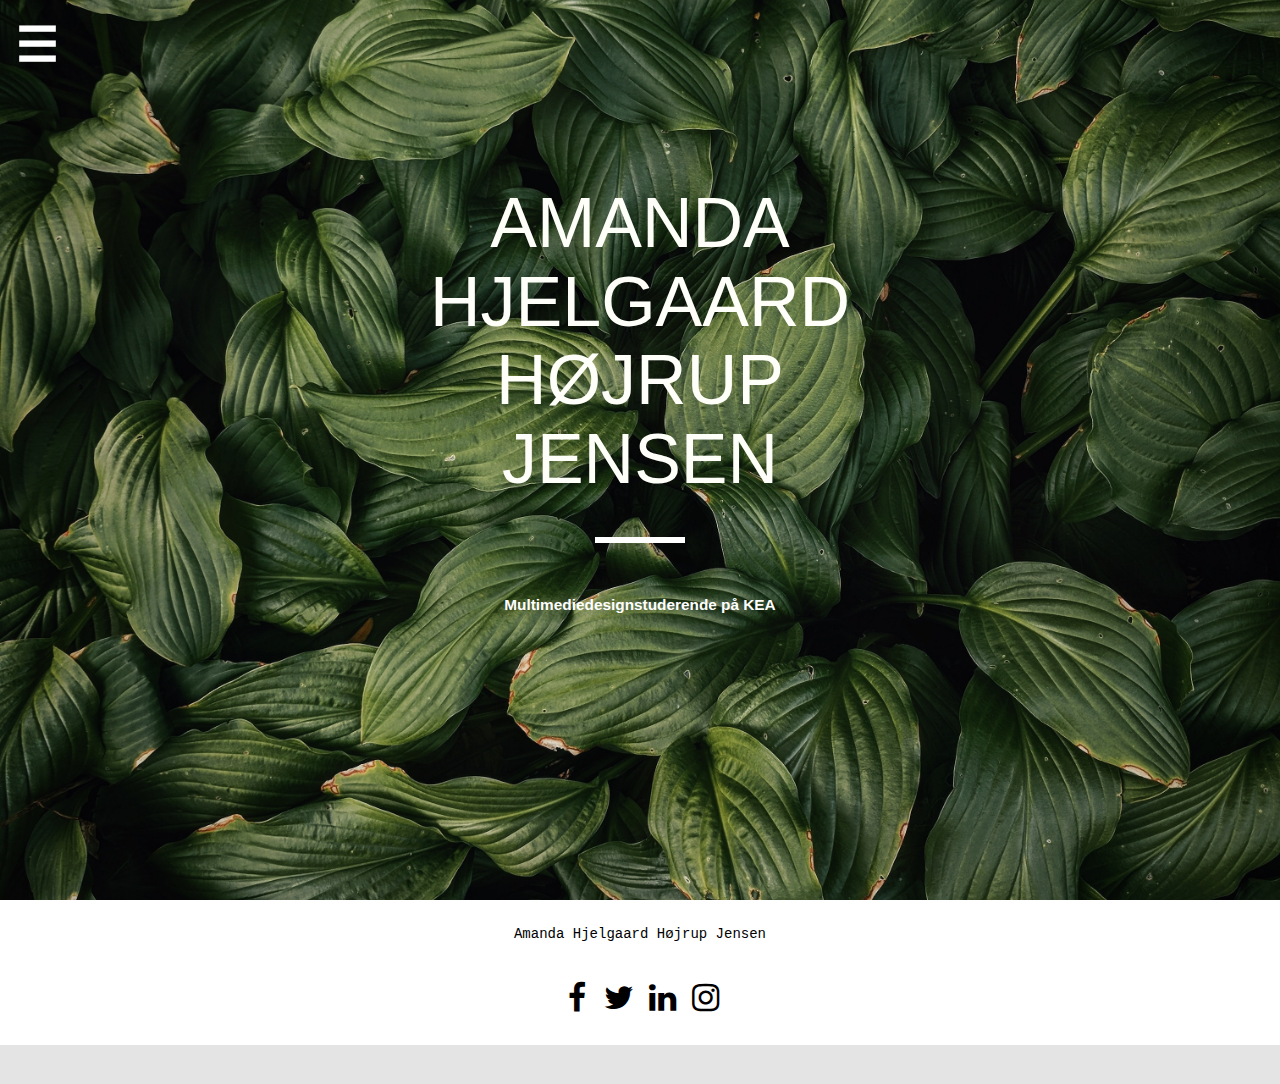
<file: eksamensopgave/index.html>
<!DOCTYPE html>
<html lang="da">
  <head>
    <meta charset="UTF-8" />
    <meta http-equiv="X-UA-Compatible" content="IE=edge" />
    <meta name="viewport" content="width=device-width, initial-scale=1.0" />
    <title>Eksamensprojekt</title>
    <link rel="stylesheet" href="style.css" />
    <link rel="icon" href="billeder/SVG/a.png" />
    <link
      rel="stylesheet"
      href="https://stackpath.bootstrapcdn.com/font-awesome/4.7.0/css/font-awesome.min.css"
    />
  </head>
  <body>
    <header class="menu_color">
      <nav class="menu">
        <a href="index.html">Forside</a>
        <a href="side2.html">Om mig</a>
        <a href="projekter.html">Portfolio</a>
      </nav>
      <nav id="open" class="menu_knap">☰</nav>
      <nav id="close" class="menu_knap hide">X</nav>
    </header>

    <section id="first_section">
      <div class="section_wrapper">
        <div class="boxed">
          <h1>AMANDA HJELGAARD HØJRUP JENSEN</h1>
          <div id="line1" class="line"></div>
          <h2>Multimediedesignstuderende på KEA</h2>
        </div>
      </div>
    </section>

    <section id="second_section">
      <div class="section_wrapper">
        <div class="col">
          <div class="element_1"></div>
        </div>
      </div>
    </section>

    <footer>
      <div class="footer-content">
        <p>Amanda Hjelgaard Højrup Jensen</p>
        <ul class="socials">
          <li>
            <a href="https://www.facebook.com/amanda.jensen.988711/"
              ><i class="fa fa-facebook"></i
            ></a>
          </li>
          <li>
            <a href="https://twitter.com/amandahjelgaard"
              ><i class="fa fa-twitter"></i
            ></a>
          </li>
          <li>
            <a
              href="https://dk.linkedin.com/in/amanda-hjelgaard-h%C3%B8jrup-jensen-8540b719a"
              ><i class="fa fa-linkedin"></i
            ></a>
          </li>
          <li>
            <a href="https://www.instagram.com/amandahhjelgaard/"
              ><i class="fa fa-instagram"></i
            ></a>
          </li>
        </ul>
      </div>
      <div class="footer-bottom"></div>
    </footer>

    <script src="java.js"></script>
  </body>
</html>
</file>
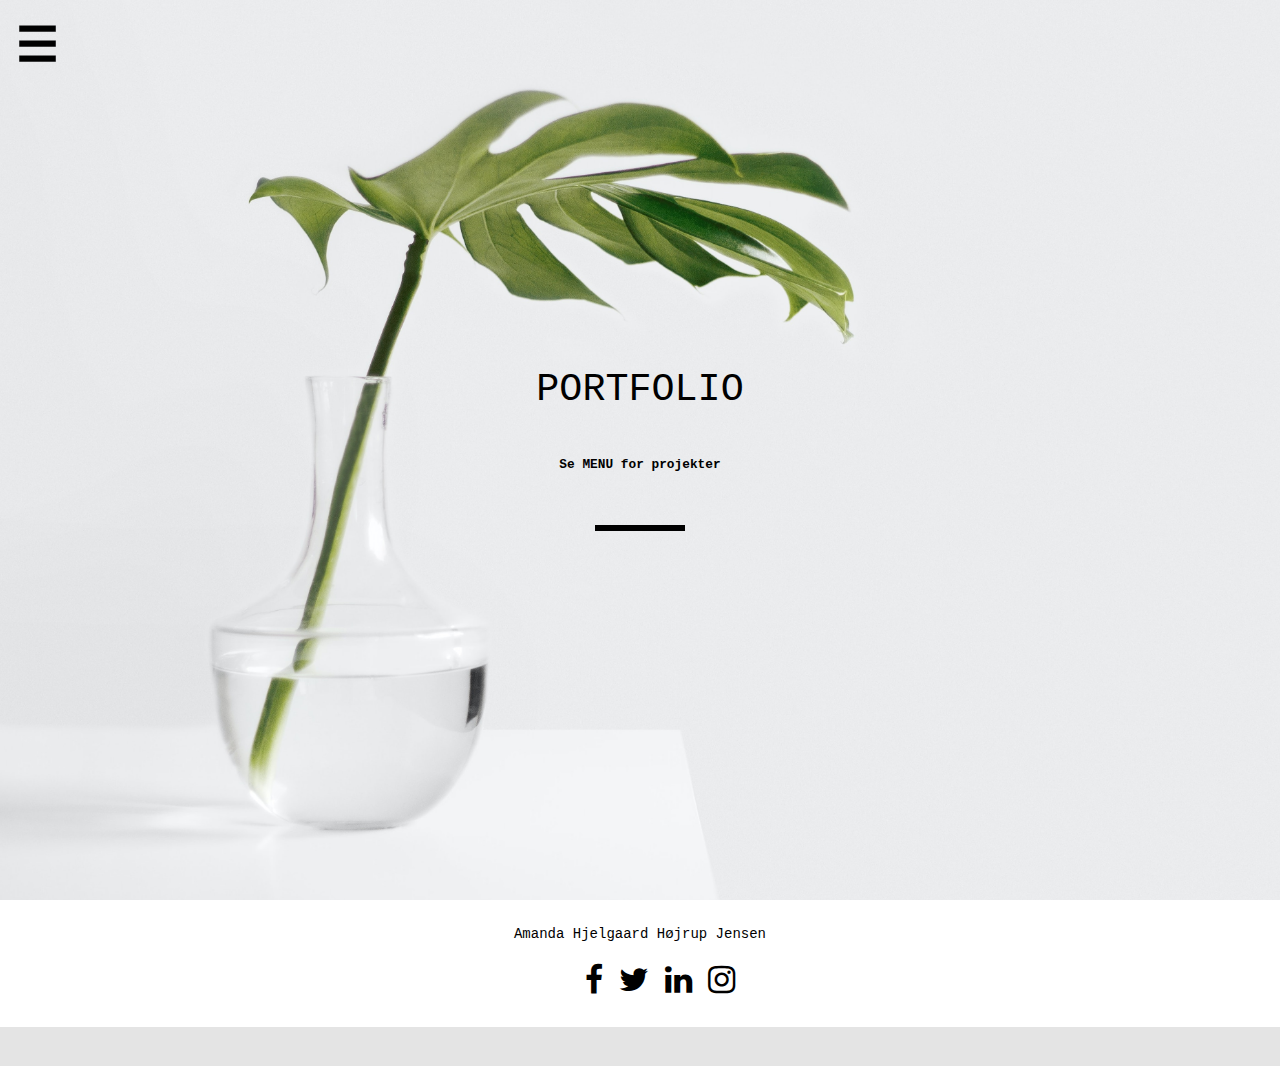
<file: eksamensopgave/projekter.html>
<!DOCTYPE html>
<html lang="en">
  <head>
    <meta charset="UTF-8" />
    <meta http-equiv="X-UA-Compatible" content="IE=edge" />
    <meta name="viewport" content="width=device-width, initial-scale=1.0" />
    <title>Portfolio</title>
    <!-- <link rel="stylesheet" href="style.css" /> -->
    <link rel="stylesheet" href="projekter.css" />
    <link rel="icon" href="billeder/SVG/a.png" />
    <link
      rel="stylesheet"
      href="https://stackpath.bootstrapcdn.com/font-awesome/4.7.0/css/font-awesome.min.css"
    />
  </head>
  <body>
    <header class="menu_color">
      <nav class="menu">
        <a href="index.html">Forside</a>
        <a href="side2.html">Om mig</a>
        <a href="side3.html">Grundlæggende HTML</a>
        <a href="side4.html">Grundlæggende UX</a>
        <a href="side5.html">Grundlæggende Animation</a>
        <a href="side6.html">Grundlæggende Indhold</a>
      </nav>
      <nav id="open" class="menu_knap">☰</nav>
      <nav id="close" class="menu_knap hide">X</nav>
    </header>
    <main></main>
    <section id="first_section">
      <div class="section_wrapper">
        <div class="boxed">
          <h1>PORTFOLIO</h1>
          <h2>Se MENU for projekter</h2>
          <!-- <h2>Se MENU for projekter</h2> -->
          <div id="line1" class="line"></div>
        </div>
      </div>
    </section>

    <footer>
      <div class="footer-content">
        <p>Amanda Hjelgaard Højrup Jensen</p>
        <ul class="socials">
          <li>
            <a href="https://www.facebook.com/amanda.jensen.988711/"
              ><i class="fa fa-facebook"></i
            ></a>
          </li>
          <li>
            <a href="https://twitter.com/amandahjelgaard"
              ><i class="fa fa-twitter"></i
            ></a>
          </li>
          <li>
            <a
              href="https://dk.linkedin.com/in/amanda-hjelgaard-h%C3%B8jrup-jensen-8540b719a"
              ><i class="fa fa-linkedin"></i
            ></a>
          </li>
          <li>
            <a href="https://www.instagram.com/amandahhjelgaard/"
              ><i class="fa fa-instagram"></i
            ></a>
          </li>
        </ul>
      </div>
      <div class="footer-bottom"></div>
    </footer>

    <script src="java.js"></script>
  </body>
</html>
</file>
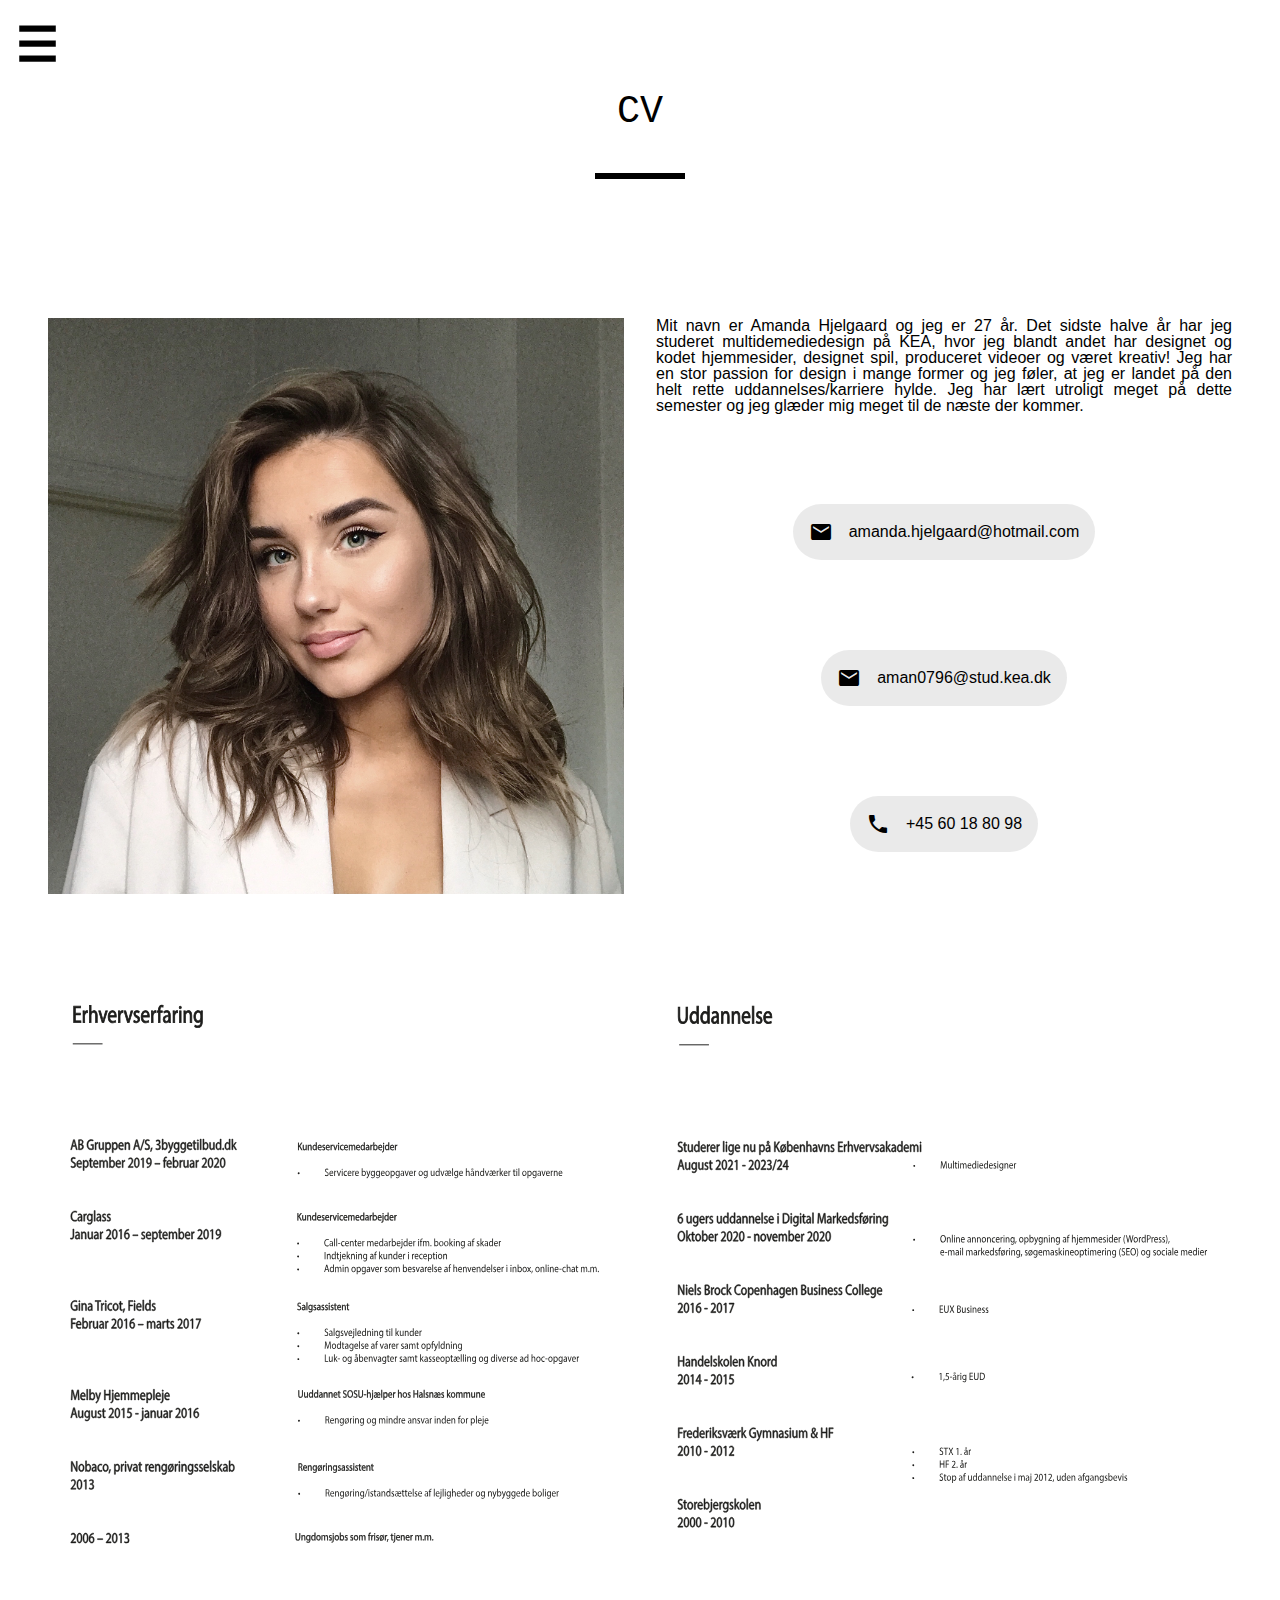
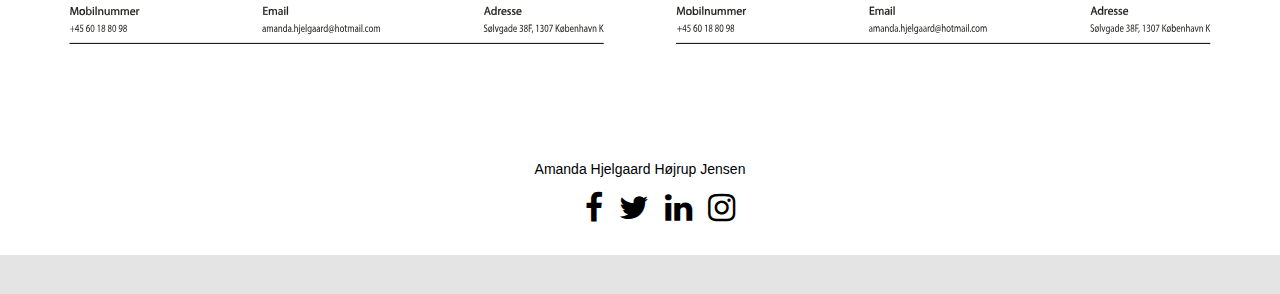
<file: eksamensopgave/side2.html>
<!DOCTYPE html>
<html lang="en">
  <head>
    <meta charset="UTF-8" />
    <meta http-equiv="X-UA-Compatible" content="IE=edge" />
    <meta name="viewport" content="width=device-width, initial-scale=1.0" />
    <title>Amanda Hjelgaard</title>
    <link rel="stylesheet" href="side2.css" />
    <link rel="icon" href="billeder/SVG/a.png" />
    <link
      rel="stylesheet"
      href="https://fonts.googleapis.com/icon?family=Material+Icons"
    />
    <link
      rel="stylesheet"
      href="https://stackpath.bootstrapcdn.com/font-awesome/4.7.0/css/font-awesome.min.css"
    />
  </head>
  <body>
    <header class="menu_color">
      <nav class="menu">
        <a href="index.html">Forside</a>
        <a href="side2.html">Om mig</a>
        <a href="projekter.html">Portfolio</a>
      </nav>
      <nav id="open" class="menu_knap">☰</nav>
      <nav id="close" class="menu_knap hide">X</nav>
    </header>

    <section id="first_section">
      <div class="section_wrapper">
        <div class="element_1">
          <h1>CV</h1>
          <div id="line1" class="line"></div>
        </div>
      </div>
    </section>

    <section id="second_section">
      <div class="section_wrapper">
        <div class="img1">
          <img src="billeder/amanda.png" alt="amanda" />
        </div>
        <div class="element_1">
          <p>
            Mit navn er Amanda Hjelgaard og jeg er 27 år. Det sidste halve år
            har jeg studeret multidemediedesign på KEA, hvor jeg blandt andet
            har designet og kodet hjemmesider, designet spil, produceret videoer
            og været kreativ! Jeg har en stor passion for design i mange former
            og jeg føler, at jeg er landet på den helt rette
            uddannelses/karriere hylde. Jeg har lært utroligt meget på dette
            semester og jeg glæder mig meget til de næste der kommer.
          </p>
          <div id="icons">
            <div id="icon1" class="icon">
              <i class="material-icons">email</i>
              <p>amanda.hjelgaard@hotmail.com</p>
            </div>

            <div id="icon3" class="icon">
              <i class="material-icons">email</i>
              <p>aman0796@stud.kea.dk</p>
            </div>

            <div id="icon2" class="icon">
              <i class="material-icons">phone</i>
              <p>+45 60 18 80 98</p>
            </div>
          </div>
        </div>
      </div>
    </section>

    <section id="third_section">
      <div class="section_wrapper">
        <div class="img1">
          <img src="billeder/SVG/erhvervserfaring.svg" alt="cv" />
        </div>
        <div class="img1">
          <img src="billeder/SVG/uddannelse.svg" alt="cv" />
        </div>
      </div>
    </section>

    <main></main>

    <footer>
      <div class="footer-content">
        <p>Amanda Hjelgaard Højrup Jensen</p>
        <ul class="socials">
          <li>
            <a href="https://www.facebook.com/amanda.jensen.988711/"
              ><i class="fa fa-facebook"></i
            ></a>
          </li>
          <li>
            <a href="https://twitter.com/amandahjelgaard"
              ><i class="fa fa-twitter"></i
            ></a>
          </li>
          <li>
            <a
              href="https://dk.linkedin.com/in/amanda-hjelgaard-h%C3%B8jrup-jensen-8540b719a"
              ><i class="fa fa-linkedin"></i
            ></a>
          </li>
          <li>
            <a href="https://www.instagram.com/amandahhjelgaard/"
              ><i class="fa fa-instagram"></i
            ></a>
          </li>
        </ul>
      </div>
      <div class="footer-bottom"></div>
    </footer>

    <script src="java.js"></script>
  </body>
</html>
</file>
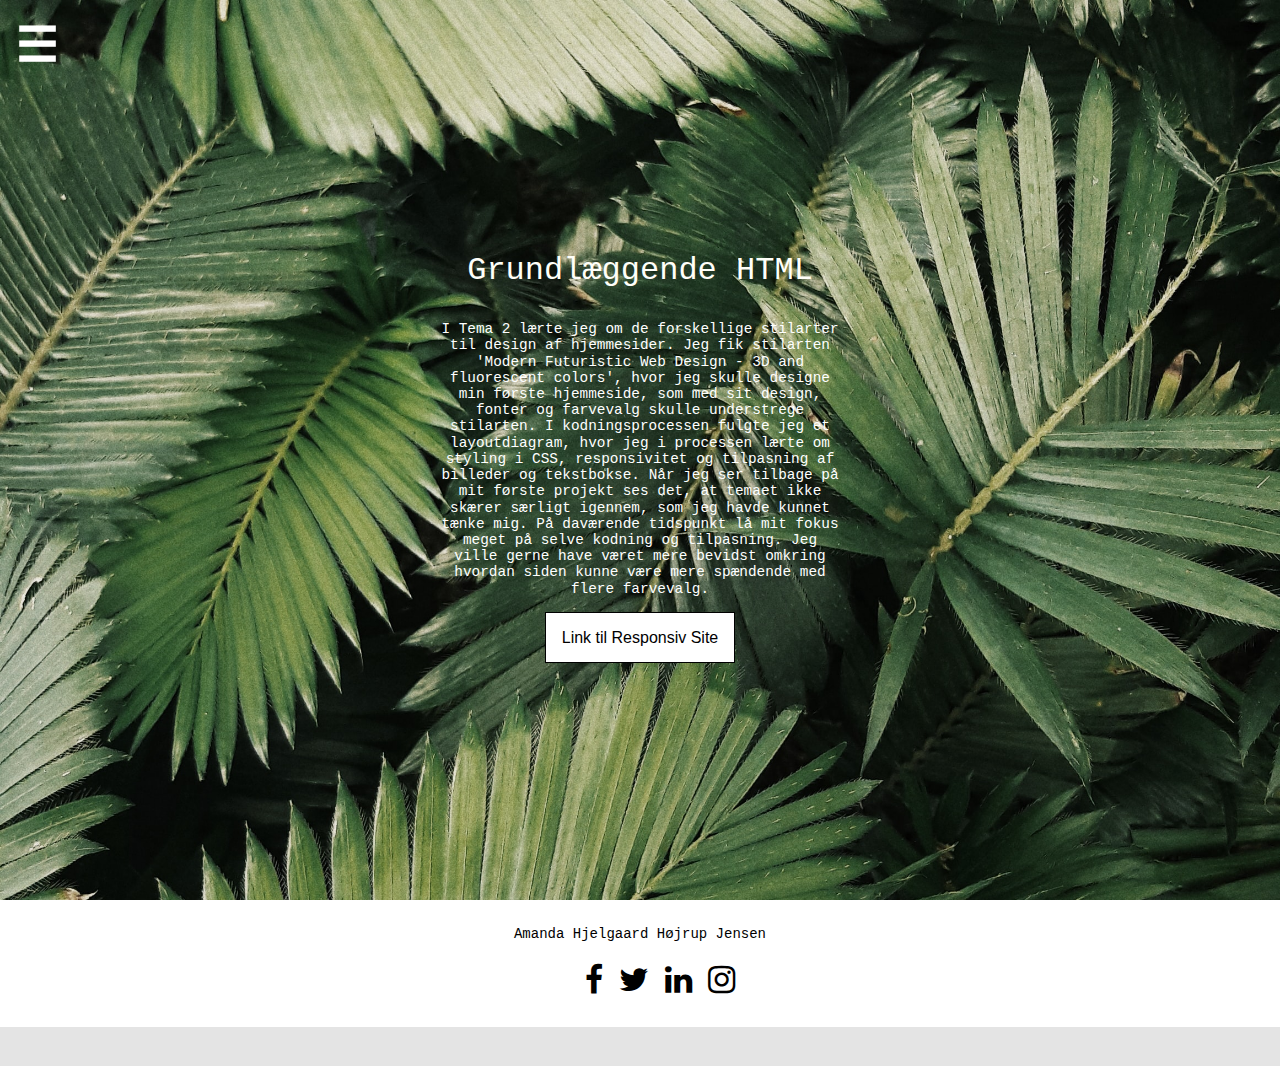
<file: eksamensopgave/side3.html>
<!DOCTYPE html>
<html lang="da">
  <head>
    <meta charset="UTF-8" />
    <meta http-equiv="X-UA-Compatible" content="IE=edge" />
    <meta name="viewport" content="width=device-width, initial-scale=1.0" />
    <title>Tema 2</title>
    <link rel="stylesheet" href="side3.css" />
    <link rel="icon" href="billeder/SVG/a.png">
    <link
    rel="stylesheet"
    href="https://stackpath.bootstrapcdn.com/font-awesome/4.7.0/css/font-awesome.min.css"
  />
  </head>
    <header class="menu_color">
        <nav class="menu">
            <a href="index.html">Forside</a>
            <a href="side2.html">Om mig</a>
              <a href="side3.html">Grundlæggende HTML</a>
              <a href="side4.html">Grundlæggende UX</a>
              <a href="side5.html">Grundlæggende Animation</a>
              <a href="side6.html">Grundlæggende Indhold</a>
            </nav>
        <nav id="open" class="menu_knap">
          ☰
        </nav>
        <nav id="close" class="menu_knap hide">
          X
        </nav>
  </header>


    <main class="index">
        <section id="first_section">
            <div class="section_wrapper">
              <div class="boxed">
                <h1>Grundlæggende HTML</h1>
                <h2>I Tema 2 lærte jeg om de forskellige stilarter til design af hjemmesider. Jeg fik stilarten 'Modern Futuristic Web Design - 3D and fluorescent colors', hvor jeg skulle designe min første hjemmeside, som med sit design, fonter og farvevalg skulle understrege stilarten.
                I kodningsprocessen fulgte jeg et layoutdiagram, hvor jeg i processen lærte om styling i CSS, responsivitet og tilpasning af billeder og tekstbokse.
                Når jeg ser tilbage på mit første projekt ses det, at temaet ikke skærer særligt igennem, som jeg havde kunnet tænke mig. På daværende tidspunkt lå mit fokus meget på selve kodning og tilpasning. Jeg ville gerne have været mere bevidst omkring hvordan siden kunne være mere spændende med flere farvevalg. </h2>
                <a class="knap2" href="https://amandahjelgaard.dk/kea/02_web/02_web/02_web/04_responsive/responsive_site_v2/">Link til Responsiv Site</a> 
              </div>
            </div>
          </section>
    </main>
          
    <footer>
      <div class="footer-content">
        <p>Amanda Hjelgaard Højrup Jensen</p>
        <ul class="socials">
          <li>
            <a href="https://www.facebook.com/amanda.jensen.988711/"
              ><i class="fa fa-facebook"></i
            ></a>
          </li>
          <li>
            <a href="https://twitter.com/amandahjelgaard"
              ><i class="fa fa-twitter"></i
            ></a>
          </li>
          <li>
            <a
              href="https://dk.linkedin.com/in/amanda-hjelgaard-h%C3%B8jrup-jensen-8540b719a"
              ><i class="fa fa-linkedin"></i
            ></a>
          </li>
          <li>
            <a href="https://www.instagram.com/amandahhjelgaard/"
              ><i class="fa fa-instagram"></i
            ></a>
          </li>
        </ul>
      </div>
      <div class="footer-bottom"></div>
    </footer>
    
    <script src="java.js"></script>
  </body>
</html>
</file>
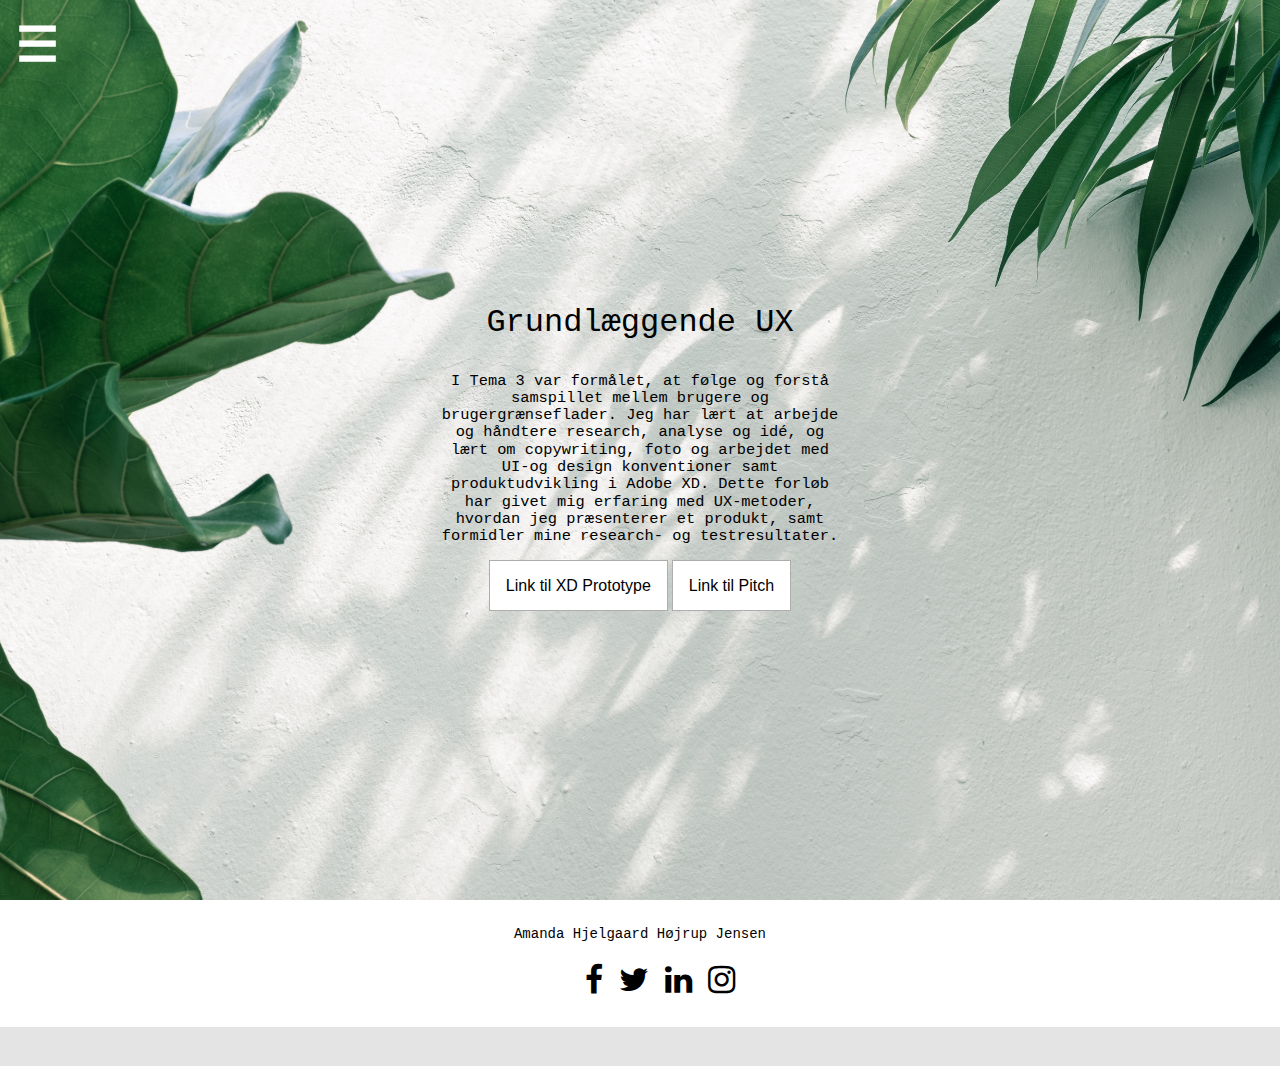
<file: eksamensopgave/side4.html>
<!DOCTYPE html>
<html lang="da">
  <head>
    <meta charset="UTF-8" />
    <meta http-equiv="X-UA-Compatible" content="IE=edge" />
    <meta name="viewport" content="width=device-width, initial-scale=1.0" />
    <title>Tema 3</title>
    <link rel="stylesheet" href="side4.css" />
    <link rel="icon" href="billeder/SVG/a.png">
    <link
    rel="stylesheet"
    href="https://stackpath.bootstrapcdn.com/font-awesome/4.7.0/css/font-awesome.min.css"
  />
  </head>
    <header class="menu_color">
        <nav class="menu">
            <a href="index.html">Forside</a>
            <a href="side2.html">Om mig</a>
              <a href="side3.html">Grundlæggende HTML</a>
              <a href="side4.html">Grundlæggende UX</a>
              <a href="side5.html">Grundlæggende Animation</a>
              <a href="side6.html">Grundlæggende Indhold</a>
            </nav>
        <nav id="open" class="menu_knap">
          ☰
        </nav>
        <nav id="close" class="menu_knap hide">
          X
        </nav>
  </header>


    <main class="index">
        <section id="first_section">
            <div class="section_wrapper">
              <div class="boxed">
                <h1>Grundlæggende UX</h1>
                <h2>I Tema 3 var formålet, at følge og forstå samspillet mellem brugere og brugergrænseflader. Jeg har lært at arbejde og håndtere research, analyse og idé, og lært om copywriting, foto og arbejdet med UI-og design konventioner samt produktudvikling i Adobe XD.
                Dette forløb har givet mig erfaring med UX-metoder, hvordan jeg præsenterer et produkt, samt formidler mine research- og testresultater. </h2>
                <a class="knap2" href="billeder/wireframes.pdf">Link til XD Prototype</a> 
                <a class="knap3" href="billeder/wearables.pdf">Link til Pitch</a> 
              </div>
            </div>
          </section>
    </main>
          
    <footer>
      <div class="footer-content">
        <p>Amanda Hjelgaard Højrup Jensen</p>
        <ul class="socials">
          <li>
            <a href="https://www.facebook.com/amanda.jensen.988711/"
              ><i class="fa fa-facebook"></i
            ></a>
          </li>
          <li>
            <a href="https://twitter.com/amandahjelgaard"
              ><i class="fa fa-twitter"></i
            ></a>
          </li>
          <li>
            <a
              href="https://dk.linkedin.com/in/amanda-hjelgaard-h%C3%B8jrup-jensen-8540b719a"
              ><i class="fa fa-linkedin"></i
            ></a>
          </li>
          <li>
            <a href="https://www.instagram.com/amandahhjelgaard/"
              ><i class="fa fa-instagram"></i
            ></a>
          </li>
        </ul>
      </div>
      <div class="footer-bottom"></div>
    </footer>
    
    <script src="java.js"></script>
  </body>
</html>
</file>
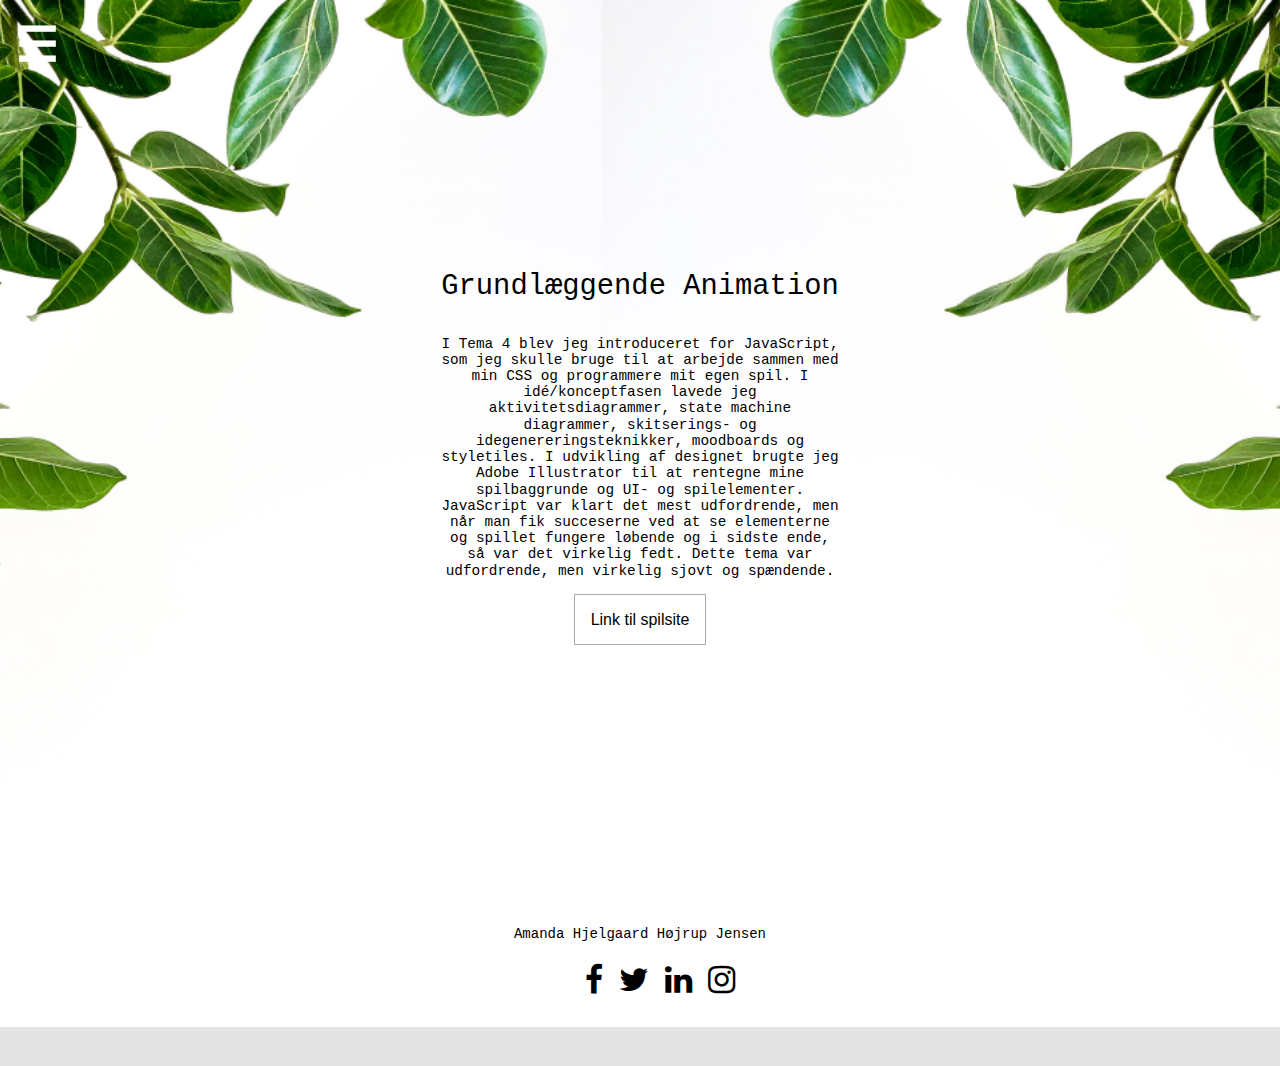
<file: eksamensopgave/side5.html>
<!DOCTYPE html>
<html lang="da">
  <head>
    <meta charset="UTF-8" />
    <meta http-equiv="X-UA-Compatible" content="IE=edge" />
    <meta name="viewport" content="width=device-width, initial-scale=1.0" />
    <title>Tema 4</title>
    <link rel="stylesheet" href="side5.css" />
    <link rel="icon" href="billeder/SVG/a.png">
    <link
    rel="stylesheet"
    href="https://stackpath.bootstrapcdn.com/font-awesome/4.7.0/css/font-awesome.min.css"
  />
  </head>
    <header class="menu_color">
        <nav class="menu">
            <a href="index.html">Forside</a>
            <a href="side2.html">Om mig</a>
              <a href="side3.html">Grundlæggende HTML</a>
              <a href="side4.html">Grundlæggende UX</a>
              <a href="side5.html">Grundlæggende Animation</a>
              <a href="side6.html">Grundlæggende Indhold</a>
            </nav>
        <nav id="open" class="menu_knap">
          ☰
        </nav>
        <nav id="close" class="menu_knap hide">
          X
        </nav>
  </header>


  <main class="index">
    <section id="first_section">
        <div class="section_wrapper">
          <div class="boxed">
            <h1>Grundlæggende Animation</h1>
            <h2>I Tema 4 blev jeg introduceret for JavaScript, som jeg skulle bruge til at arbejde sammen med min CSS og programmere mit egen spil. I idé/konceptfasen lavede jeg aktivitetsdiagrammer, state machine diagrammer, skitserings- og idegenereringsteknikker, moodboards og styletiles. I udvikling af designet brugte jeg Adobe Illustrator til at rentegne mine spilbaggrunde og UI- og spilelementer. JavaScript var klart det mest udfordrende, men når man fik succeserne ved at se elementerne og spillet fungere løbende og i sidste ende, så var det virkelig fedt. Dette tema var udfordrende, men virkelig sjovt og spændende.
            </h2>
            <a class="knap2" href="http://amandahjelgaard.dk/kea/04_animation/spil/">Link til spilsite</a> 
          </div>
        </div>
      </section>
    </main>
          
    <footer>
      <div class="footer-content">
        <p>Amanda Hjelgaard Højrup Jensen</p>
        <ul class="socials">
          <li>
            <a href="https://www.facebook.com/amanda.jensen.988711/"
              ><i class="fa fa-facebook"></i
            ></a>
          </li>
          <li>
            <a href="https://twitter.com/amandahjelgaard"
              ><i class="fa fa-twitter"></i
            ></a>
          </li>
          <li>
            <a
              href="https://dk.linkedin.com/in/amanda-hjelgaard-h%C3%B8jrup-jensen-8540b719a"
              ><i class="fa fa-linkedin"></i
            ></a>
          </li>
          <li>
            <a href="https://www.instagram.com/amandahhjelgaard/"
              ><i class="fa fa-instagram"></i
            ></a>
          </li>
        </ul>
      </div>
      <div class="footer-bottom"></div>
    </footer>

    <script src="java.js"></script>
  </body>
</html>
</file>
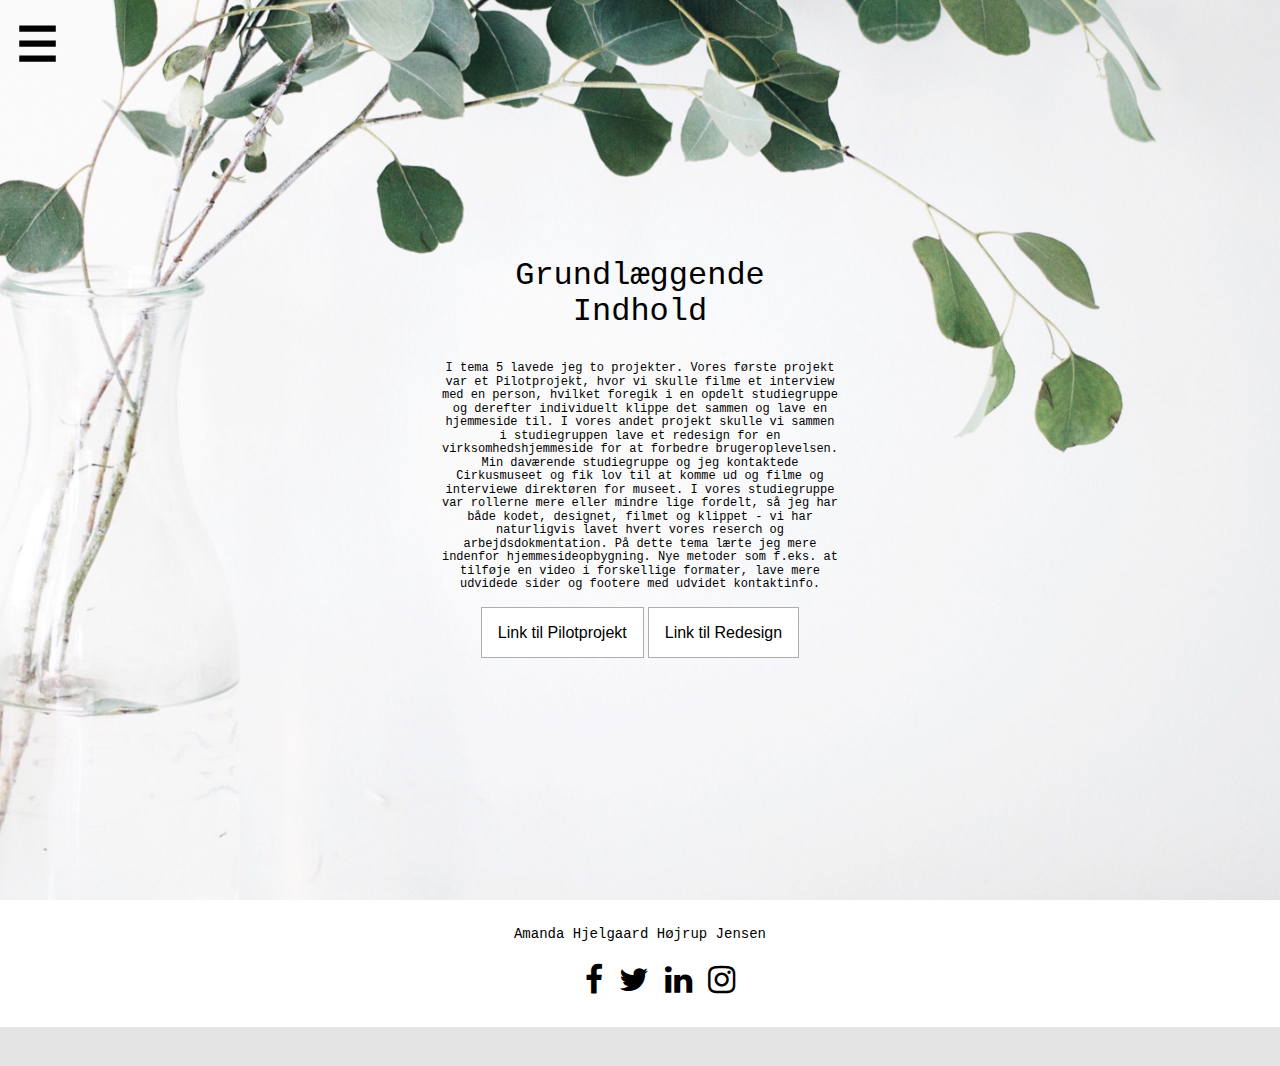
<file: eksamensopgave/side6.html>
<!DOCTYPE html>
<html lang="da">
  <head>
    <meta charset="UTF-8" />
    <meta http-equiv="X-UA-Compatible" content="IE=edge" />
    <meta name="viewport" content="width=device-width, initial-scale=1.0" />
    <title>Tema 5</title>
    <link rel="stylesheet" href="side6.css" />
    <link rel="icon" href="billeder/SVG/a.png">
    <link
    rel="stylesheet"
    href="https://stackpath.bootstrapcdn.com/font-awesome/4.7.0/css/font-awesome.min.css"
  />
  </head>
    <header class="menu_color">
        <nav class="menu">
            <a href="index.html">Forside</a>
            <a href="side2.html">Om mig</a>
              <a href="side3.html">Grundlæggende HTML</a>
              <a href="side4.html">Grundlæggende UX</a>
              <a href="side5.html">Grundlæggende Animation</a>
              <a href="side6.html">Grundlæggende Indhold</a>
            </nav>
        <nav id="open" class="menu_knap">
          ☰
        </nav>
        <nav id="close" class="menu_knap hide">
          X
        </nav>
  </header>


  <main class="index">
    <section id="first_section">
        <div class="section_wrapper">
          <div class="boxed">
            <h1>Grundlæggende Indhold</h1>
            <h2>I tema 5 lavede jeg to projekter. Vores første projekt var et Pilotprojekt, hvor vi skulle filme et interview med en person, hvilket foregik i en opdelt studiegruppe og derefter individuelt klippe det sammen og lave en hjemmeside til. I vores andet projekt skulle vi sammen i studiegruppen lave et redesign for en virksomhedshjemmeside for at forbedre brugeroplevelsen. Min daværende studiegruppe og jeg kontaktede Cirkusmuseet og fik lov til at komme ud og filme og interviewe direktøren for museet. I vores studiegruppe var rollerne mere eller mindre lige fordelt, så jeg har både kodet, designet, filmet og klippet - vi har naturligvis lavet hvert vores reserch og arbejdsdokmentation. På dette tema lærte jeg mere indenfor hjemmesideopbygning. Nye metoder som f.eks. at tilføje en video i forskellige formater, lave mere udvidede sider og footere med udvidet kontaktinfo.</h2>
            <a class="knap3" href="http://amandahjelgaard.dk/kea/05_indhold/pilot_projekt/index.html">Link til Pilotprojekt</a>
            <a class="knap2" href="http://amandahjelgaard.dk/kea/05_indhold/05.02.01_redesign_cirkusmuseet/">Link til Redesign</a>  
          </div>
        </div>
      </section>
    </main>
          
    <footer>
      <div class="footer-content">
        <p>Amanda Hjelgaard Højrup Jensen</p>
        <ul class="socials">
          <li>
            <a href="https://www.facebook.com/amanda.jensen.988711/"
              ><i class="fa fa-facebook"></i
            ></a>
          </li>
          <li>
            <a href="https://twitter.com/amandahjelgaard"
              ><i class="fa fa-twitter"></i
            ></a>
          </li>
          <li>
            <a
              href="https://dk.linkedin.com/in/amanda-hjelgaard-h%C3%B8jrup-jensen-8540b719a"
              ><i class="fa fa-linkedin"></i
            ></a>
          </li>
          <li>
            <a href="https://www.instagram.com/amandahhjelgaard/"
              ><i class="fa fa-instagram"></i
            ></a>
          </li>
        </ul>
      </div>
      <div class="footer-bottom"></div>
    </footer>

    <script src="java.js"></script>
  </body>
</html>
</file>
<file: eksamensopgave/style.css>
* {
  box-sizing: border-box;
  margin: 0;
  padding: 0;
}

.menu_knap {
  font-family: "Major Mono Display", monospace;
  font-size: 3rem;
  position: fixed;
  top: 0;
  left: 0;
  justify-content: space-between;
  color: white;
  font-weight: bold;
  margin: 1rem;
}

.hide {
  display: none;
}

.knap:hover {
  background-color: black;
  color: white;
  border-color: white;
}
.knap {
  background-color: white;
  padding: 1rem 2rem;
  border: dotted black 1px;
  box-shadow: gray 0.5rem 0.5rem;
  text-decoration: none;
  color: black;
}

.boxed {
  text-align: center;
}

.menu {
  font-family: "Major Mono Display", monospace;
  font-weight: lighter;
  height: 100%;
  width: 100%;
  background-color: rgba(0, 0, 0, 0.8);
  position: fixed;
  top: 0;
  transform: translateY(-100%);
  transition: transform 1s;
  display: flex;
  justify-content: center;
  align-items: center;
  flex-direction: column;
  gap: 2rem;
}

.menu a {
  text-decoration: none;
  color: white;
  font-size: 2rem;
  font-weight: bold;
}

@media (min-width: 600px) {
  header nav ul {
    display: flex;
    flex-flow: wrap;
    gap: 30px;
    list-style: none;
    padding: 0;
    overflow-x: auto;
  }
}

.logo img {
  display: inline;
  width: 8vw;
  height: 4vw;
  text-align: center;
}

body {
  background: #ffffff;
}

h1 {
  line-height: 1.125;
  margin-bottom: 3vw;
  font-weight: lighter;
  font-style: normal;
  color: rgb(255, 255, 249);
  text-align: center;
  font-size: 70px;
  font-family: Helvetica Neue, Helvetica, Arial, sans-serif;
  font-weight: 200;
}

#line1 {
  border-color: white;
}

.line {
  box-sizing: border-box;
  border: black solid;
  width: 10vh;
  margin-left: auto;
  margin-right: auto;
}

p {
  font-family: "Major Mono Display", monospace;
  color: rgb(0, 0, 0);
}

h2 {
  font-family: Helvetica Neue, Helvetica, Arial, sans-serif;
  font-size: 1.2vw;
  color: #ffffff;
  line-height: 8.125;
  margin-bottom: 3rem;
}

h3 {
  font-family: "Major Mono Display", monospace;
  font-size: 1.5vw;
  color: #ffffff;
  line-height: 1.125;
  margin-bottom: 2vw;
  margin: 2rem;
}

h4 {
  color: black;
  font-family: "Major Mono Display", monospace;
  font-size: 2.5em;
}

#text p {
  margin-top: 5vh;
  font-size: 1.7em;
}

#fourth_section {
  display: flex;
  flex-direction: column;
  margin-left: auto;
  margin-right: auto;
  margin-top: 2vh;
  text-align: center;
  width: 70%;
}

i {
  display: flex;
  flex-direction: column;
  margin-left: auto;
  margin-right: auto;
  margin-top: 2vh;
  text-align: center;
  width: 70%;
  box-sizing: border-box;
}

img,
video {
  width: 100%;
  height: auto;
  vertical-align: middle;
}

#first_section {
  grid-column: 1/4;
  width: 100%;
  min-height: 100vh;
  background-image: url("billeder/blad.jpg");
  background-size: cover;
  background-position: 50% 50%;
  display: grid;
  grid-template-columns: 1fr 1fr 1fr 1fr 1fr;
}

#first_section .section_wrapper {
  grid-column: 3/4;
  grid-row: 2/3;
}

iframe {
  width: 100%;
  height: auto;
  aspect-ratio: 16/9;
}

footer {
  background-color: white;
  font-family: "Major Mono Display", monospace;
  padding-top: 10px;
  color: rgb(0, 0, 0);
}

.footer-content {
  display: flex;
  align-items: center;
  justify-content: center;
  flex-direction: column;
  text-align: center;
}

.footer-content h3 {
  font-size: 1.8rem;
  font-weight: 400;
  text-transform: capitalize;
  line-height: 3rem;
}

.footer-content {
  max-width: 900px;
  margin: 10px auto;
  line-height: 28px;
  font-size: 14px;
}

.socials {
  list-style: none;
  display: flex;
  align-items: center;
  justify-content: center;
  margin: 1rem 0;
  gap: 1rem;
}

.socials s {
  text-decoration: none;
  color: white;
}

.socials a i {
  font-size: 2rem;
  transition: color 0.4s ease;
  color: black;
}

.socials a i:hover {
  color: rgb(51, 119, 69);
}

.footer-bottom {
  background-color: rgb(228, 228, 228);
  width: 100vw;
  padding: 20px 0;
  text-align: center;
}

.footer-bottom p {
  font-size: 14px;
  word-spacing: 2px;
  text-transform: capitalize;
}

.footer-bottom span {
  text-transform: uppercase;
  opacity: 0.4;
  font-weight: 200;
}

/* MENU */

/* The Overlay (background) */
.overlay {
  /* Height & width depends on how you want to reveal the overlay (see JS below) */
  height: 100%;
  width: 0;
  position: fixed; /* Stay in place */
  z-index: 1; /* Sit on top */
  left: 0;
  top: 0;
  background-color: rgb(0, 0, 0); /* Black fallback color */
  background-color: rgba(0, 0, 0, 0.9); /* Black w/opacity */
  overflow-x: hidden; /* Disable horizontal scroll */
  transition: 0.5s; /* 0.5 second transition effect to slide in or slide down the overlay (height or width, depending on reveal) */
}

/* Position the content inside the overlay */
.overlay-content {
  position: relative;
  top: 25%; /* 25% from the top */
  width: 100%; /* 100% width */
  text-align: center; /* Centered text/links */
  margin-top: 30px; /* 30px top margin to avoid conflict with the close button on smaller screens */
}

/* The navigation links inside the overlay */
.overlay a {
  padding: 8px;
  text-decoration: none;
  font-size: 36px;
  color: #818181;
  display: block; /* Display block instead of inline */
  transition: 0.3s; /* Transition effects on hover (color) */
}

/* When you mouse over the navigation links, change their color */
.overlay a:hover,
.overlay a:focus {
  color: #f1f1f1;
}

/* Position the close button (top right corner) */
.overlay .closebtn {
  position: absolute;
  top: 20px;
  right: 45px;
  font-size: 60px;
}

/* When the height of the screen is less than 450 pixels, change the font-size of the links and position the close button again, so they don't overlap */
@media screen and (max-height: 450px) {
  .overlay a {
    font-size: 20px;
  }
  .overlay .closebtn {
    font-size: 40px;
    top: 15px;
    right: 35px;
  }
}
</file>
<file: eksamensopgave/projekter.css>
* {
  box-sizing: border-box;
  margin: 0;
}

.menu_knap {
  font-family: "Major Mono Display", monospace;
  font-size: 3rem;
  position: fixed;
  top: 0;
  left: 0;
  justify-content: space-between;
  color: rgb(0, 0, 0);
  font-weight: bold;
  margin: 1rem;
}

.hide {
  display: none;
}

.knap:hover {
  background-color: black;
  color: white;
  border-color: white;
}
.knap {
  background-color: white;
  padding: 1rem 2rem;
  border: dotted black 1px;
  box-shadow: gray 0.5rem 0.5rem;
  text-decoration: none;
  color: black;
}

.boxed {
  text-align: center;
}

.menu {
  font-family: "Major Mono Display", monospace;
  font-weight: lighter;
  height: 100%;
  width: 100%;
  background-color: rgba(0, 0, 0, 0.8);
  position: fixed;
  top: 0;
  transform: translateY(-100%);
  transition: transform 1s;
  display: flex;
  justify-content: center;
  align-items: center;
  flex-direction: column;
  gap: 2rem;
}

.menu a {
  text-decoration: none;
  color: white;
  font-size: 2rem;
  font-weight: bold;
}

.knap:hover {
  background-color: black;
  color: white;
  border-color: white;
}
.knap {
  background-color: white;
  padding: 1rem 2rem;
  border: dotted black 1px;
  box-shadow: gray 0.5rem 0.5rem;
  text-decoration: none;
  color: black;
}

.boxed {
  text-align: center;
}

@media (min-width: 600px) {
  header nav ul {
    display: flex;
    flex-flow: wrap;
    gap: 30px;
    list-style: none;
    padding: 0;
    overflow-x: auto;
  }
}

.logo img {
  display: inline;
  width: 8vw;
  height: 4vw;
  text-align: center;
}

body {
  background: #ffffff;
}

h1 {
  font-size: 3vw;
  line-height: 1.125;
  margin-bottom: 0.1rem;
  font-family: "Major Mono Display", monospace;
  font-weight: 1;
  font-style: normal;
  color: rgb(0, 0, 0);
  text-align: center;
}

#line1 {
  border-color: rgb(0, 0, 0);
}

.line {
  box-sizing: border-box;
  border: black solid;
  width: 10vh;
  margin-left: auto;
  margin-right: auto;
}

p {
  font-family: "Major Mono Display", monospace;
  color: rgb(0, 0, 0);
}

h2 {
  font-family: "Major Mono Display", monospace;
  font-size: 1vw;
  color: #000000;
  line-height: 8.125;
  margin-bottom: 0.5rem;
}

h3 {
  font-family: "Major Mono Display", monospace;
  font-size: 1.5vw;
  color: #ffffff;
  line-height: 1.125;
  margin-bottom: 2vw;
  margin: 2rem;
}

img,
video {
  width: 100%;
  height: auto;
  vertical-align: middle;
}

#first_section {
  grid-column: 1/4;
  width: 100%;
  min-height: 100vh;
  background-image: url("billeder/lillestilk.jpg");
  background-size: cover;
  background-position: 50% 50%;
  display: grid;
  grid-template-columns: 1fr 1fr 1fr 1fr 1fr;
}

#first_section .section_wrapper {
  grid-column: 3/4;
  grid-row: 2/3;
}

#second_section h2 {
  margin: 3rem;
}

#second_section .section_wrapper {
  display: grid;
  grid-template-columns: 1fr 1fr;
  gap: 2rem;
  margin: 3rem;
  margin-bottom: 5rem;
}

footer {
  background-color: white;
  font-family: "Major Mono Display", monospace;
  padding-top: 10px;
  color: rgb(0, 0, 0);
}

.footer-content {
  display: flex;
  align-items: center;
  justify-content: center;
  flex-direction: column;
  text-align: center;
}

.footer-content h3 {
  font-size: 1.8rem;
  font-weight: 400;
  text-transform: capitalize;
  line-height: 3rem;
}

.footer-content {
  max-width: 900px;
  margin: 10px auto;
  line-height: 28px;
  font-size: 14px;
}

.socials {
  list-style: none;
  display: flex;
  align-items: center;
  justify-content: center;
  margin: 1rem 0;
  gap: 1rem;
}

.socials s {
  text-decoration: none;
  color: white;
}

.socials a i {
  font-size: 2rem;
  transition: color 0.4s ease;
  color: black;
}

.socials a i:hover {
  color: rgb(143, 185, 63);
}

.footer-bottom {
  background-color: rgb(228, 228, 228);
  width: 100vw;
  padding: 20px 0;
  text-align: center;
}

.footer-bottom p {
  font-size: 14px;
  word-spacing: 2px;
  text-transform: capitalize;
}

.footer-bottom span {
  text-transform: uppercase;
  opacity: 0.4;
  font-weight: 200;
}
</file>
<file: eksamensopgave/side2.css>
* {
  box-sizing: border-box;
  margin: 0;
}

.menu_knap {
  font-family: "Major Mono Display", monospace;
  font-weight: lighter;
  font-size: 3rem;
  position: fixed;
  top: 0;
  left: 0;
  justify-content: space-between;
  color: rgb(0, 0, 0);
  font-weight: bold;
  margin: 1rem;
}

.hide {
  display: none;
}

.knap:hover {
  background-color: black;
  color: white;
  border-color: white;
}
.knap {
  background-color: white;
  padding: 1rem 2rem;
  border: dotted black 1px;
  box-shadow: gray 0.5rem 0.5rem;
  text-decoration: none;
  color: black;
}

.boxed {
  text-align: center;
}

.menu {
  font-family: "Major Mono Display", monospace;
  font-weight: lighter;
  height: 100%;
  width: 100%;
  background-color: rgba(0, 0, 0, 0.8);
  position: fixed;
  top: 0;
  transform: translateY(-100%);
  transition: transform 1s;
  display: flex;
  justify-content: center;
  align-items: center;
  flex-direction: column;
  gap: 2rem;
}

.menu a {
  text-decoration: none;
  color: white;
  font-size: 2rem;
  font-weight: bold;
}

.boxed {
  text-align: center;
}

@media (min-width: 600px) {
  header nav ul {
    display: flex;
    flex-flow: wrap;
    gap: 30px;
    list-style: none;
    padding: 0;
    overflow-x: auto;
  }
}

.logo img {
  display: inline;
  width: 8vw;
  height: 4vw;
  text-align: center;
}

body {
  /* background-image: url("billeder/augustine-wong-li0iC0rjvvg-unsplash.jpg"); */
  background-size: cover;
  background-repeat: no-repeat;
}

h1 {
  font-size: 3vw;
  line-height: 1.125;
  margin-bottom: 3vw;
  font-family: "Major Mono Display", monospace;
  font-weight: 1;
  font-style: normal;
  color: rgb(0, 0, 0);
  text-align: center;
}

#line1 {
  border-color: rgb(0, 0, 0);
}

.line {
  box-sizing: border-box;
  border: black solid;
  width: 10vh;
  margin-left: auto;
  margin-right: auto;
}

p {
  font-family: "Raleway", sans-serif;
  color: rgb(0, 0, 0);
  text-align: justify;
  line-height: 1;
}

h2 {
  font-family: "Major Mono Display", monospace;
  font-size: 1vw;
  color: #ffffff;
  line-height: 8.125;
  margin-bottom: 2vw;
  margin: 0rem;
}

h3 {
  font-family: "Major Mono Display", monospace;
  font-size: 1.5vw;
  color: #ffffff;
  line-height: 1.125;
  margin-bottom: 2vw;
  margin: 2rem;
}

img {
  width: 100%;
  height: auto;
  vertical-align: middle;
}

#first_section {
  grid-column: 1/4;
  width: 100%;
  min-height: 30vh;
  background-size: cover;
  background-position: 50% 50%;
  display: grid;
  grid-template-columns: 1fr 1fr 1fr 1fr 1fr;
}

#first_section .section_wrapper {
  grid-column: 3/4;
  grid-row: 2/3;
}

#second_section h2 {
  margin: 3rem;
}

#second_section .section_wrapper {
  display: grid;
  grid-template-columns: 1fr 1fr;
  gap: 2rem;
  margin: 3rem;
  margin-bottom: 5rem;
}

#third_section h2 {
  margin: 3rem;
}

#third_section .section_wrapper {
  display: grid;
  grid-template-columns: 1fr 1fr;
  gap: 2rem;
  margin: 3rem;
  margin-bottom: 5rem;
}

#icons {
  display: flex;
  flex-direction: column;
  align-items: center;
  margin-bottom: 0;
}

#icon1 {
  margin-top: 10vh;
}

#icons i {
  margin: 1rem;
  color: black;
}

.icon {
  margin-top: 10vh;
  border-radius: 100px;
  background-color: rgba(105, 105, 105, 0.14);
  display: flex;
  align-content: center;
  align-items: center;
}

.icon p {
  margin: 1rem;
  margin-left: 0;
}

.material-icons {
  font-family: "Material Icons";
  font-weight: normal;
  font-style: normal;
  font-size: 24px;
  line-height: 1;
  letter-spacing: normal;
  text-transform: none;
  display: inline-block;
  white-space: nowrap;
  word-wrap: normal;
  direction: ltr;
  -moz-font-feature-settings: "liga";
  -moz-osx-font-smoothing: grayscale;
}

@media (max-width: 600px) {
  .icon p {
    display: none;
  }
  #icons {
    flex-direction: row;
    justify-content: space-around;
  }
  #second_section .section_wrapper {
    display: flex;
    flex-direction: column;
  }
  #third_section .section_wrapper {
    display: flex;
    flex-direction: column;
  }
}

footer {
  background-color: white;
  font-family: "Major Mono Display", monospace;
  padding-top: 10px;
  color: rgb(0, 0, 0);
}

.footer-content {
  display: flex;
  align-items: center;
  justify-content: center;
  flex-direction: column;
  text-align: center;
}

.footer-content h3 {
  font-size: 1.8rem;
  font-weight: 400;
  text-transform: capitalize;
  line-height: 3rem;
}

.footer-content {
  max-width: 900px;
  margin: 10px auto;
  line-height: 28px;
  font-size: 14px;
}

.socials {
  list-style: none;
  display: flex;
  align-items: center;
  justify-content: center;
  margin: 1rem 0;
  gap: 1rem;
}

.socials s {
  text-decoration: none;
  color: white;
}

.socials a i {
  font-size: 2rem;
  transition: color 0.4s ease;
  color: black;
}

.socials a i:hover {
  color: rgb(202, 202, 202);
}

.footer-bottom {
  background-color: rgb(228, 228, 228);
  width: 100vw;
  padding: 20px 0;
  text-align: center;
}

.footer-bottom p {
  font-size: 14px;
  word-spacing: 2px;
  text-transform: capitalize;
}

.footer-bottom span {
  text-transform: uppercase;
  opacity: 0.4;
  font-weight: 200;
}
</file>
<file: eksamensopgave/side3.css>
* {
  box-sizing: border-box;
  margin: 0;
}

.menu_knap {
  font-family: "Major Mono Display", monospace;
  font-size: 3rem;
  position: fixed;
  top: 0;
  left: 0;
  justify-content: space-between;
  color: white;
  font-weight: bold;
  margin: 1rem;
}

.hide {
  display: none;
}

/* .knap:hover {
  background-color: black;
  color: white;
  border-color: white;
}
.knap {
  background-color: white;
  padding: 1rem 2rem;
  border: dotted black 1px;
  box-shadow: gray 0.5rem 0.5rem;
  text-decoration: none;
  color: black;
} */

.boxed {
  text-align: center;
}

.menu {
  font-family: "Major Mono Display", monospace;
  font-weight: lighter;
  height: 100%;
  width: 100%;
  background-color: rgba(0, 0, 0, 0.8);
  position: fixed;
  top: 0;
  transform: translateY(-100%);
  transition: transform 1s;
  display: flex;
  justify-content: center;
  align-items: center;
  flex-direction: column;
  gap: 2rem;
}

.menu a {
  text-decoration: none;
  color: white;
  font-size: 2rem;
  font-weight: bold;
}

.knap2:hover {
  background-color: rgb(0, 0, 0);
  color: rgb(255, 255, 255);
  border-color: white;
}
.knap2 {
  background-color: rgb(255, 255, 255);
  padding: 1rem 1rem;
  border: solid black 1px;
  text-decoration: none;
  color: rgb(0, 0, 0);
  font-family: Arial, Helvetica, sans-serif;
}

.boxed {
  text-align: center;
  height: 100%;
  max-width: 50ch;
}

@media (min-width: 600px) {
  header nav ul {
    display: flex;
    flex-flow: wrap;
    gap: 30px;
    list-style: none;
    padding: 0;
    overflow-x: auto;
  }
}

.logo img {
  display: inline;
  width: 8vw;
  height: 4vw;
  text-align: center;
}

body {
  background: #ffffff;
}

h1 {
  font-size: 2rem;
  line-height: 1.125;
  margin-bottom: 2rem;
  font-family: "Major Mono Display", monospace;
  font-weight: 1;
  font-style: normal;
  color: rgb(255, 255, 249);
  text-align: center;
}

#line1 {
  border-color: white;
}

.line {
  box-sizing: border-box;
  border: black solid;
  width: 10vh;
  margin-left: auto;
  margin-right: auto;
}

p {
  font-family: "Major Mono Display", monospace;
  color: rgb(0, 0, 0);
}

h2 {
  font-family: "Major Mono Display", monospace;
  font-size: 0.9rem;
  color: #ffffff;
  line-height: 1.125;
  margin-bottom: 2rem;
  font-weight: lighter;
}

h3 {
  font-family: "Major Mono Display", monospace;
  font-size: 1.5vw;
  color: #ffffff;
  line-height: 1.125;
  margin-bottom: 2vw;
  margin: 2rem;
}

img {
  width: 100%;
  height: auto;
  vertical-align: middle;
}

#first_section {
  grid-column: 1/4;
  width: 100%;
  min-height: 100vh;
  background-image: url("billeder/vickholius-nugroho-jt6QxZwSOCQ-unsplash.jpg");
  background-size: cover;
  background-position: 50% 50%;
  display: grid;
  justify-content: center;
  align-items: center;
  /* grid-template-columns: 1fr 1fr 1fr 1fr 1fr; */
}

#first_section .section_wrapper {
  /* grid-column: 3/4;
  grid-row: 2/3; */
}

#second_section h2 {
  margin: 3rem;
}

#second_section .section_wrapper {
  display: grid;
  grid-template-columns: 1fr 1fr;
  gap: 2rem;
  margin: 3rem;
  margin-bottom: 5rem;
}

footer {
  background-color: white;
  font-family: "Major Mono Display", monospace;
  padding-top: 10px;
  color: rgb(0, 0, 0);
}

.footer-content {
  display: flex;
  align-items: center;
  justify-content: center;
  flex-direction: column;
  text-align: center;
}

.footer-content h3 {
  font-size: 1.8rem;
  font-weight: 400;
  text-transform: capitalize;
  line-height: 3rem;
}

.footer-content {
  max-width: 900px;
  margin: 10px auto;
  line-height: 28px;
  font-size: 14px;
}

.socials {
  list-style: none;
  display: flex;
  align-items: center;
  justify-content: center;
  margin: 1rem 0;
  gap: 1rem;
}

.socials s {
  text-decoration: none;
  color: white;
}

.socials a i {
  font-size: 2rem;
  transition: color 0.4s ease;
  color: black;
}

.socials a i:hover {
  color: rgb(33, 90, 47);
}

.footer-bottom {
  background-color: rgb(228, 228, 228);
  width: 100vw;
  padding: 20px 0;
  text-align: center;
}

.footer-bottom p {
  font-size: 14px;
  word-spacing: 2px;
  text-transform: capitalize;
}

.footer-bottom span {
  text-transform: uppercase;
  opacity: 0.4;
  font-weight: 200;
}
</file>
<file: eksamensopgave/side4.css>
* {
  box-sizing: border-box;
  margin: 0;
}

.menu_knap {
  font-family: "Major Mono Display", monospace;
  font-size: 3rem;
  position: fixed;
  top: 0;
  left: 0;
  justify-content: space-between;
  color: white;
  font-weight: bold;
  margin: 1rem;
}

.hide {
  display: none;
}

/* .knap:hover {
  background-color: black;
  color: white;
  border-color: white;
}
.knap {
  background-color: white;
  padding: 1rem 2rem;
  border: dotted black 1px;
  box-shadow: gray 0.5rem 0.5rem;
  text-decoration: none;
  color: black;
} */

.boxed {
  text-align: center;
}

.menu {
  font-family: "Major Mono Display", monospace;
  font-weight: lighter;
  height: 100%;
  width: 100%;
  background-color: rgba(0, 0, 0, 0.8);
  position: fixed;
  top: 0;
  transform: translateY(-100%);
  transition: transform 1s;
  display: flex;
  justify-content: center;
  align-items: center;
  flex-direction: column;
  gap: 2rem;
}

.menu a {
  text-decoration: none;
  color: white;
  font-size: 2rem;
  font-weight: bold;
}

.knap2:hover {
  background-color: rgb(0, 0, 0);
  color: rgb(255, 255, 255);
  border-color: white;
}
.knap2 {
  background-color: rgb(255, 255, 255);
  padding: 1rem 1rem;
  border: solid rgb(173, 173, 173) 1px;
  text-decoration: none;
  color: rgb(0, 0, 0);
  font-family: Arial, Helvetica, sans-serif;
}

.knap3:hover {
  background-color: rgb(0, 0, 0);
  color: rgb(255, 255, 255);
  border-color: white;
}
.knap3 {
  background-color: rgb(255, 255, 255);
  padding: 1rem 1rem;
  border: solid rgb(173, 173, 173) 1px;
  text-decoration: none;
  color: rgb(0, 0, 0);
  font-family: Arial, Helvetica, sans-serif;
}

.boxed {
  text-align: center;
  height: 100%;
  max-width: 50ch;
}

@media (min-width: 600px) {
  header nav ul {
    display: flex;
    flex-flow: wrap;
    gap: 30px;
    list-style: none;
    padding: 0;
    overflow-x: auto;
  }
}

.logo img {
  display: inline;
  width: 8vw;
  height: 4vw;
  text-align: center;
}

body {
  background: #ffffff;
}

h1 {
  font-size: 2rem;
  line-height: 1.125;
  margin-bottom: 2rem;
  font-family: "Major Mono Display", monospace;
  font-weight: 1;
  font-style: normal;
  color: rgb(0, 0, 0);
  text-align: center;
}

#line1 {
  border-color: white;
}

.line {
  box-sizing: border-box;
  border: black solid;
  width: 10vh;
  margin-left: auto;
  margin-right: auto;
}

p {
  font-family: "Major Mono Display", monospace;
  color: rgb(0, 0, 0);
}

h2 {
  font-family: "Major Mono Display", monospace;
  font-size: 0.96rem;
  color: #000000;
  line-height: 1.125;
  margin-bottom: 2rem;
  font-weight: lighter;
}

h3 {
  font-family: "Major Mono Display", monospace;
  font-size: 1.5vw;
  color: #ffffff;
  line-height: 1.125;
  margin-bottom: 2vw;
  margin: 2rem;
}

img {
  width: 100%;
  height: auto;
  vertical-align: middle;
}

#first_section {
  grid-column: 1/4;
  width: 100%;
  min-height: 100vh;
  background-image: url("billeder/væg.jpg");
  background-size: cover;
  background-position: 50% 50%;
  display: grid;
  justify-content: center;
  align-items: center;
  /* grid-template-columns: 1fr 1fr 1fr 1fr 1fr; */
}

#first_section .section_wrapper {
  /* grid-column: 3/4;
  grid-row: 2/3; */
}

#second_section h2 {
  margin: 3rem;
}

#second_section .section_wrapper {
  display: grid;
  grid-template-columns: 1fr 1fr;
  gap: 2rem;
  margin: 3rem;
  margin-bottom: 5rem;
}

footer {
  background-color: white;
  font-family: "Major Mono Display", monospace;
  padding-top: 10px;
  color: rgb(0, 0, 0);
}

.footer-content {
  display: flex;
  align-items: center;
  justify-content: center;
  flex-direction: column;
  text-align: center;
}

.footer-content h3 {
  font-size: 1.8rem;
  font-weight: 400;
  text-transform: capitalize;
  line-height: 3rem;
}

.footer-content {
  max-width: 900px;
  margin: 10px auto;
  line-height: 28px;
  font-size: 14px;
}

.socials {
  list-style: none;
  display: flex;
  align-items: center;
  justify-content: center;
  margin: 1rem 0;
  gap: 1rem;
}

.socials s {
  text-decoration: none;
  color: white;
}

.socials a i {
  font-size: 2rem;
  transition: color 0.4s ease;
  color: black;
}

.socials a i:hover {
  color: rgb(150, 172, 156);
}

.footer-bottom {
  background-color: rgb(228, 228, 228);
  width: 100vw;
  padding: 20px 0;
  text-align: center;
}

.footer-bottom p {
  font-size: 14px;
  word-spacing: 2px;
  text-transform: capitalize;
}

.footer-bottom span {
  text-transform: uppercase;
  opacity: 0.4;
  font-weight: 200;
}
</file>
<file: eksamensopgave/side5.css>
* {
  box-sizing: border-box;
  margin: 0;
}

.menu_knap {
  font-family: "Major Mono Display", monospace;
  font-size: 3rem;
  position: fixed;
  top: 0;
  left: 0;
  justify-content: space-between;
  color: rgb(255, 255, 255);
  font-weight: bold;
  margin: 1rem;
}

.hide {
  display: none;
}

/* .knap:hover {
  background-color: black;
  color: white;
  border-color: white;
}
.knap {
  background-color: white;
  padding: 1rem 2rem;
  border: dotted black 1px;
  box-shadow: gray 0.5rem 0.5rem;
  text-decoration: none;
  color: black;
} */

.boxed {
  text-align: center;
}

.menu {
  font-family: "Major Mono Display", monospace;
  font-weight: lighter;
  height: 100%;
  width: 100%;
  background-color: rgba(0, 0, 0, 0.8);
  position: fixed;
  top: 0;
  transform: translateY(-100%);
  transition: transform 1s;
  display: flex;
  justify-content: center;
  align-items: center;
  flex-direction: column;
  gap: 2rem;
}

.menu a {
  text-decoration: none;
  color: white;
  font-size: 2rem;
  font-weight: bold;
}

.knap2:hover {
  background-color: rgb(0, 0, 0);
  color: rgb(255, 255, 255);
  border-color: white;
}
.knap2 {
  background-color: rgb(255, 255, 255);
  padding: 1rem 1rem;
  border: solid rgb(173, 173, 173) 1px;
  text-decoration: none;
  color: rgb(0, 0, 0);
  font-family: Arial, Helvetica, sans-serif;
}

.boxed {
  text-align: center;
  height: 100%;
  max-width: 50ch;
}

@media (min-width: 600px) {
  header nav ul {
    display: flex;
    flex-flow: wrap;
    gap: 30px;
    list-style: none;
    padding: 0;
    overflow-x: auto;
  }
}

.logo img {
  display: inline;
  width: 8vw;
  height: 4vw;
  text-align: center;
}

body {
  background: #ffffff;
}

h1 {
  font-size: 1.8rem;
  line-height: 1.125;
  margin-bottom: 2rem;
  font-family: "Major Mono Display", monospace;
  font-weight: 1;
  font-style: normal;
  color: rgb(0, 0, 0);
  text-align: center;
}

#line1 {
  border-color: white;
}

.line {
  box-sizing: border-box;
  border: black solid;
  width: 10vh;
  margin-left: auto;
  margin-right: auto;
}

p {
  font-family: "Major Mono Display", monospace;
  color: rgb(0, 0, 0);
}

h2 {
  font-family: "Major Mono Display", monospace;
  font-size: 0.9rem;
  color: #000000;
  line-height: 1.125;
  margin-bottom: 2rem;
  font-weight: lighter;
}

h3 {
  font-family: "Major Mono Display", monospace;
  font-size: 1.5vw;
  color: #ffffff;
  line-height: 1.125;
  margin-bottom: 2vw;
  margin: 2rem;
}

img {
  width: 100%;
  height: auto;
  vertical-align: middle;
}

#first_section {
  grid-column: 1/4;
  width: 100%;
  min-height: 100vh;
  background-image: url("billeder/green.png");
  background-size: cover;
  background-position: 50% 50%;
  display: grid;
  justify-content: center;
  align-items: center;
  /* grid-template-columns: 1fr 1fr 1fr 1fr 1fr; */
}

#first_section .section_wrapper {
  /* grid-column: 3/4;
  grid-row: 2/3; */
}

#second_section h2 {
  margin: 3rem;
}

#second_section .section_wrapper {
  display: grid;
  grid-template-columns: 1fr 1fr;
  gap: 2rem;
  margin: 3rem;
  margin-bottom: 5rem;
}

footer {
  background-color: white;
  font-family: "Major Mono Display", monospace;
  padding-top: 10px;
  color: rgb(0, 0, 0);
}

.footer-content {
  display: flex;
  align-items: center;
  justify-content: center;
  flex-direction: column;
  text-align: center;
}

.footer-content h3 {
  font-size: 1.8rem;
  font-weight: 400;
  text-transform: capitalize;
  line-height: 3rem;
}

.footer-content {
  max-width: 900px;
  margin: 10px auto;
  line-height: 28px;
  font-size: 14px;
}

.socials {
  list-style: none;
  display: flex;
  align-items: center;
  justify-content: center;
  margin: 1rem 0;
  gap: 1rem;
}

.socials s {
  text-decoration: none;
  color: white;
}

.socials a i {
  font-size: 2rem;
  transition: color 0.4s ease;
  color: black;
}

.socials a i:hover {
  color: rgb(108, 167, 32);
}

.footer-bottom {
  background-color: rgb(228, 228, 228);
  width: 100vw;
  padding: 20px 0;
  text-align: center;
}

.footer-bottom p {
  font-size: 14px;
  word-spacing: 2px;
  text-transform: capitalize;
}

.footer-bottom span {
  text-transform: uppercase;
  opacity: 0.4;
  font-weight: 200;
}
</file>
<file: eksamensopgave/side6.css>
* {
  box-sizing: border-box;
  margin: 0;
}

.menu_knap {
  font-family: "Major Mono Display", monospace;
  font-size: 3rem;
  position: fixed;
  top: 0;
  left: 0;
  justify-content: space-between;
  color: rgb(0, 0, 0);
  font-weight: bold;
  margin: 1rem;
}

.hide {
  display: none;
}

/* .knap:hover {
  background-color: black;
  color: white;
  border-color: white;
}
.knap {
  background-color: white;
  padding: 1rem 2rem;
  border: dotted black 1px;
  box-shadow: gray 0.5rem 0.5rem;
  text-decoration: none;
  color: black;
} */

.boxed {
  text-align: center;
}

.menu {
  font-family: "Major Mono Display", monospace;
  font-weight: lighter;
  height: 100%;
  width: 100%;
  background-color: rgba(0, 0, 0, 0.8);
  position: fixed;
  top: 0;
  transform: translateY(-100%);
  transition: transform 1s;
  display: flex;
  justify-content: center;
  align-items: center;
  flex-direction: column;
  gap: 2rem;
}

.menu a {
  text-decoration: none;
  color: white;
  font-size: 2rem;
  font-weight: bold;
}

.knap2:hover {
  background-color: rgb(0, 0, 0);
  color: rgb(255, 255, 255);
  border-color: white;
}
.knap2 {
  background-color: rgb(255, 255, 255);
  padding: 1rem 1rem;
  border: solid rgb(173, 173, 173) 1px;
  text-decoration: none;
  color: rgb(0, 0, 0);
  font-family: Arial, Helvetica, sans-serif;
}

.knap3:hover {
  background-color: rgb(0, 0, 0);
  color: rgb(255, 255, 255);
  border-color: white;
}
.knap3 {
  background-color: rgb(255, 255, 255);
  padding: 1rem 1rem;
  border: solid rgb(173, 173, 173) 1px;
  text-decoration: none;
  color: rgb(0, 0, 0);
  font-family: Arial, Helvetica, sans-serif;
}

.boxed {
  text-align: center;
  height: 100%;
  max-width: 50ch;
}

@media (min-width: 600px) {
  header nav ul {
    display: flex;
    flex-flow: wrap;
    gap: 30px;
    list-style: none;
    padding: 0;
    overflow-x: auto;
  }
}

.logo img {
  display: inline;
  width: 8vw;
  height: 4vw;
  text-align: center;
}

body {
  background: #ffffff;
}

h1 {
  font-size: 2rem;
  line-height: 1.125;
  margin-bottom: 2rem;
  font-family: "Major Mono Display", monospace;
  font-weight: 1;
  font-style: normal;
  color: rgb(0, 0, 0);
  text-align: center;
}

#line1 {
  border-color: white;
}

.line {
  box-sizing: border-box;
  border: black solid;
  width: 10vh;
  margin-left: auto;
  margin-right: auto;
}

p {
  font-family: "Major Mono Display", monospace;
  color: rgb(0, 0, 0);
}

h2 {
  font-family: "Major Mono Display", monospace;
  font-size: 0.75rem;
  color: #000000;
  line-height: 1.125;
  margin-bottom: 2rem;
  font-weight: lighter;
}

h3 {
  font-family: "Major Mono Display", monospace;
  font-size: 1.5vw;
  color: #ffffff;
  line-height: 1.125;
  margin-bottom: 2vw;
  margin: 2rem;
}

img {
  width: 100%;
  height: auto;
  vertical-align: middle;
}

#first_section {
  grid-column: 1/4;
  width: 100%;
  min-height: 100vh;
  background-image: url("billeder/jazmin-quaynor-8ioenvmof-I-unsplash.jpg");
  background-size: cover;
  background-position: 50% 50%;
  display: grid;
  justify-content: center;
  align-items: center;
  /* grid-template-columns: 1fr 1fr 1fr 1fr 1fr; */
}

#first_section .section_wrapper {
  /* grid-column: 3/4;
  grid-row: 2/3; */
}

#second_section h2 {
  margin: 3rem;
}

#second_section .section_wrapper {
  display: grid;
  grid-template-columns: 1fr 1fr;
  gap: 2rem;
  margin: 3rem;
  margin-bottom: 5rem;
}

footer {
  background-color: white;
  font-family: "Major Mono Display", monospace;
  padding-top: 10px;
  color: rgb(0, 0, 0);
}

.footer-content {
  display: flex;
  align-items: center;
  justify-content: center;
  flex-direction: column;
  text-align: center;
}

.footer-content h3 {
  font-size: 1.8rem;
  font-weight: 400;
  text-transform: capitalize;
  line-height: 3rem;
}

.footer-content {
  max-width: 900px;
  margin: 10px auto;
  line-height: 28px;
  font-size: 14px;
}

.socials {
  list-style: none;
  display: flex;
  align-items: center;
  justify-content: center;
  margin: 1rem 0;
  gap: 1rem;
}

.socials s {
  text-decoration: none;
  color: white;
}

.socials a i {
  font-size: 2rem;
  transition: color 0.4s ease;
  color: black;
}

.socials a i:hover {
  color: rgb(90, 143, 103);
}

.footer-bottom {
  background-color: rgb(228, 228, 228);
  width: 100vw;
  padding: 20px 0;
  text-align: center;
}

.footer-bottom p {
  font-size: 14px;
  word-spacing: 2px;
  text-transform: capitalize;
}

.footer-bottom span {
  text-transform: uppercase;
  opacity: 0.4;
  font-weight: 200;
}
</file>
